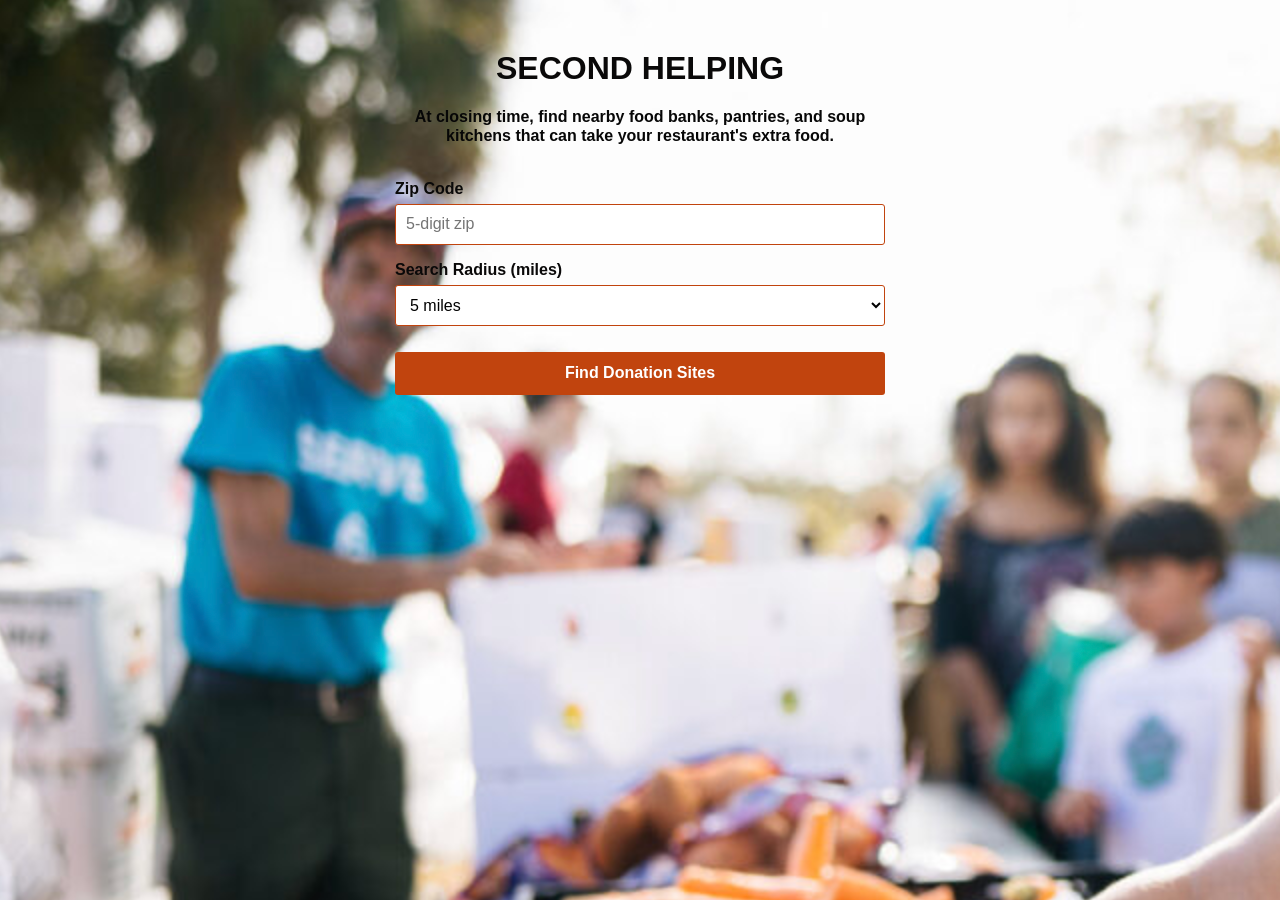
<file: secondHelping/index.html>
<!DOCTYPE html>
<html lang="en">
	<head>
    	<meta charset="utf-8">
    	<meta name="viewport" content="width=device-width, initial-scale=1">
    	<meta name="description" content="Helps a restaurant find nearby places to donate surplus food">
    	<meta name="keywords" content="food donation">

		<title>Restaurant Food Donation Finder</title>

		<!-- external CSS link -->
		<link rel="stylesheet" href="css/normalize.css">
		<link rel="stylesheet" href="css/style.css">
	</head>
	<body>

		<main class="page">

			<h1>SECOND HELPING</h1>
			<p class="info"><strong>At closing time, find nearby food banks, pantries, and soup kitchens that can take your restaurant's extra food.</strong></p>

			<form id="donation-form">

				<label for="zip">Zip Code</label>
				<input type="text" id="zip" name="zip" placeholder="5-digit zip" inputmode="numeric" required>

				<label for="radius">Search Radius (miles)</label>
				<select id="radius" name="radius">
					<option value="5">5 miles</option>
					<option value="10">10 miles</option>
					<option value="25">25 miles</option>
					<option value="50">50 miles</option>
				</select>

				<button type="submit">Find Donation Sites</button>

			</form>

			<div id="results"></div>

		</main>

		<script type="text/javascript" src="js/main.js"></script>
	</body>
</html>
</file>
<file: secondHelping/css/style.css>
/******************************************
/* CSS
/*******************************************/

*{
  box-sizing: border-box;
}

/******************************************
/* LAYOUT
/*******************************************/

body {
	font-family: -apple-system, "Segoe UI", Arial, sans-serif;
	background-image: url("../assets/images/backphoto.png");
	color: rgb(10, 9, 9);
	margin: 0;
	padding: 20px;
}

.page {
	max-width: 550px;
	margin: 0 auto;
	border-radius: 3px;
	padding: 30px;
}

h1 {
	margin-top: 0;
	text-align: center;
}

.info {
	text-align: center;
	color: #070707;
	margin-bottom: 25px;
}

form {
	display: flex;
	flex-direction: column;
	gap: 6px;
}

label {
	font-weight: bold;
	margin-top: 10px;
}

input,
select {
	padding: 10px;
	font-size: 16px;
	border: 1px solid #c1440e;
	border-radius: 3px;
	background-color: #ffffff;
}

button {
	margin-top: 20px;
	padding: 12px;
	font-size: 16px;
	font-weight: bold;
	color: #ffffff;
	background-color: #c1440e;
	border: none;
	border-radius: 3px;
	cursor: pointer;
}

button:hover {
	background-color: #a3390b;
}

/******************************************
/* ADDITIONAL STYLES
/*******************************************/

#results {
	margin-top: 25px;
}

#results .no-results {
	text-align: center;
	color: #555;
}

#results .error {
	background-color: #fdecea;
	color: #b3261e;
	padding: 12px;
	border-radius: 6px;
}

.results-summary {
	font-size: 14px;
	color: #555;
	margin-bottom: 15px;
}

/* donation stuff */
.results-list {
	background-color: #fbf3ea;
	border: 1px solid #f0ddc4;
	padding: 16px;
}

.results-list h2 {
	margin: 0 0 4px 0;
	font-size: 18px;
}

.results-list p {
	margin: 4px 0;
}

.site-type {
	color: #c1440e;
	font-weight: bold;
	font-size: 14px;
}
</file>
